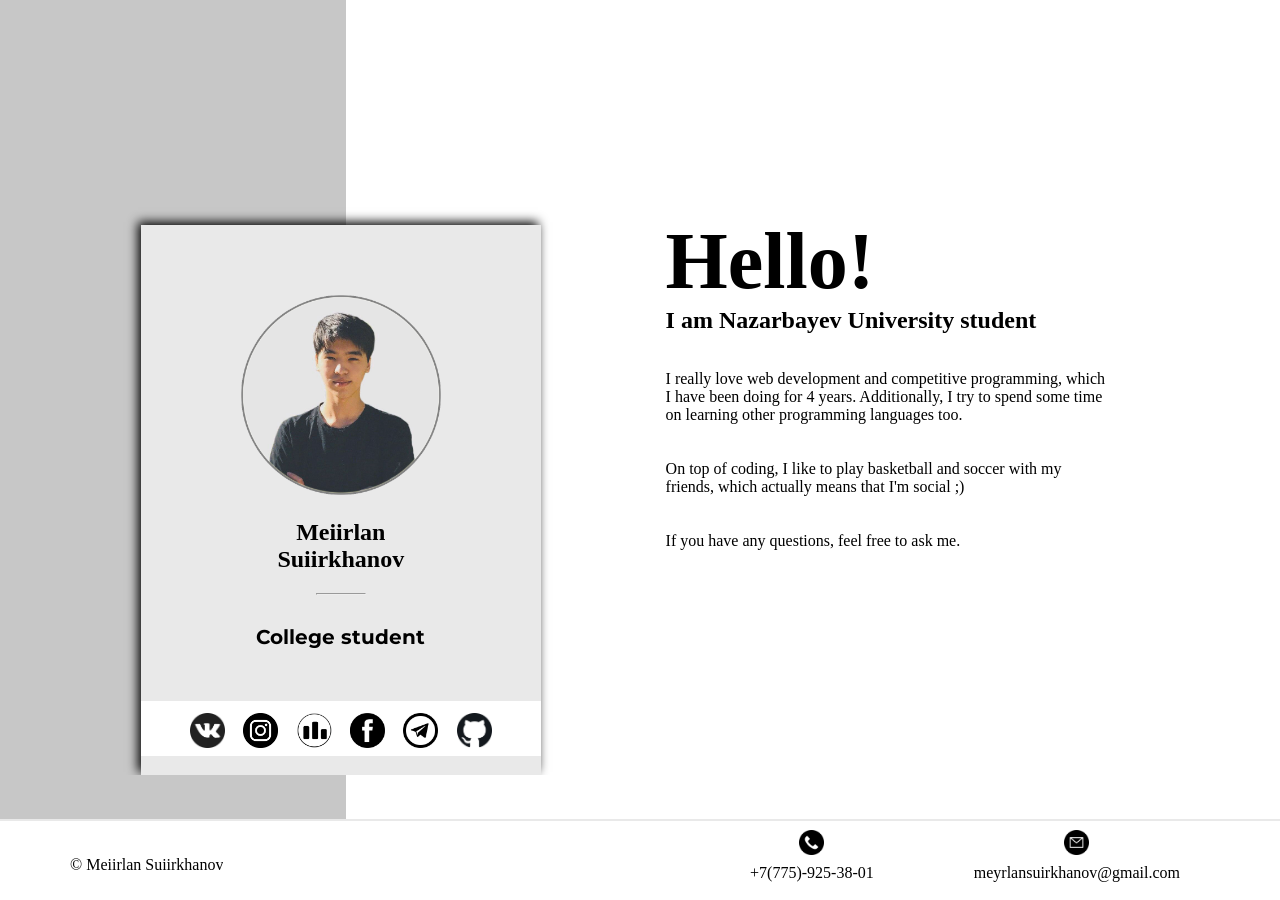
<file: index.html>
<!DOCTYPE html>

<html>

  <head>

    <title> Meiirlan </title>
    <link rel="stylesheet" href="./style.css">
    <link rel="icon" href="./images/letter.png">
    <meta name="viewport" content="width=device-width, initial-scale=1.0">

  </head>

  <body>

    <div class="half-of-page"> </div>

    <div class="my-box">

      <img src="./images/myimage.png" alt="" class="my-image">
      <h2 class="my-name-surname"> Meiirlan <br> Suiirkhanov </h2>

      <hr>

      <h2 class="college"> College student </h2>

      <div class="container">

        <ul class="contacts">

          <li> <a href="https://vk.com/callmern" target="_blank"> <img class="contact" src="./images/vk.png" alt="vk"> </a> </li>

          <li> <a href="https://www.instagram.com/codenrap/" target="_blank"> <img class="contact" src="./images/insta.png" alt="insta"> </a> </li>

          <li> <a href="https://codeforces.com/profile/ASAP_Mike" target="_blank"> <img class="contact" src="./images/codeforces.png" alt="codeforces"> </a> </li>

          <li> <a href="https://www.facebook.com/meyrlan.suirkhanov.9/" target="_blank"> <img class="contact" src="./images/facebook.png" alt="facebook"> </a> </li>

          <li> <a href="https://t.me/livenigga" target="_blank"> <img class="contact" src="./images/telegram.png" alt="telegram"> </a> </li>

          <li> <a href="https://github.com/meyrlan" target="_blank"> <img class="contact" src="./images/github.png" alt="github"> </a> </li>

        </ul>

      </div>

    </div>

    <div class="text-part">

      <div class="info-header">

        <h1 class="info-hello"> Hello! </h1>
        <h2> I am Nazarbayev University student </h2>

      </div>

      <br class="line-border">
      <br class="mobile-version-none">

      <div class="words">

        <p class="paragraph"> I really love web development and competitive programming, which I have been doing for 4 years. Additionally, I try to spend some time on learning other programming languages too. </p>

        <br class="line-border">
        <br class="line-border">

        <p class="paragraph"> On top of coding, I like to play basketball and soccer with my friends, which actually means that I'm social ;) </p>

        <br>
        <br class="line-border">

        <p class="paragraph"> If you have any questions, feel free to ask me. </p>

      </div>

    </div>

    <footer>

      <p class="copyright"> &copy; Meiirlan Suiirkhanov </p>

      <table class = "my-contacts">

        <tr>
          <th> <a href="tel: 87759253801"> <img src="./images/phone.png" alt=""> </a> </th>
          <th> <a href="mailto: meyrlansuirkhanov@gmail.com"> <img src="./images/email.png" alt=""> </a> </th>
        </tr>

        <tr>
          <td><a href="tel: 87759253801"> +7(775)-925-38-01 </a></td>
          <td> <a href="mailto: meyrlansuirkhanov@gmail.com">meyrlansuirkhanov@gmail.com</a></td>
        </tr>

      </table>

    </footer>

  </body>

</html>
</file>
<file: style.css>
@import url('https://fonts.googleapis.com/css2?family=Montserrat:wght@100&display=swap');

*{
  margin: 0;
  padding: 0;
  box-sizing: border-box;
  overflow: hidden;
}

.half-of-page{
  width: 40vw;
  height: 100vh;
  background: #c7c7c7;
  position: absolute;
  left: 0;
  top: 0;
  z-index: -2;
}

.my-box{
  text-align: center;
  align-items: center;
  background: #e9e9e9;
  width: 400px;
  height: 550px;
  margin: 20vh 0 0 25vw;
  font-family: Roboto;
  box-shadow: -3px -3px 10px black;
  z-index: 5;
}

.my-image{
  width: 200px;
  margin-top: 70px;
}

.my-image:hover{
  -webkit-animation: highlight_picture 0.25s 1;
  opacity: 0.8;
}

@keyframes highlight_picture{
  0%{
    opacity: 1;
  }
  100%{
    opacity: 0.8;
  }
}

.my-name-surname{
  margin-top: 20px;
}

hr{
  width: 50px;
  margin: 20px auto 30px auto;
}

.college{
  font-family: 'Montserrat', sans-serif;
  font-size: 20px;
}

.container{
  background: white;
  height: 55px;
  width: 100%;
  margin-top: 13%;
}

.contacts{
  display: flex;
  margin-top: 3%;
  margin-left: 10%;
  margin-right: 10%;
}

.contact{
  width: 35px;
  height: 35px;
}

.contact, li{
  margin: auto;
}

li:hover{
  animation: show_icon 0.5s 1;
}

@keyframes show_icon{
  0%{
    transform: translateY(0px);
  }
  50%{
    transform: translateY(5px);
  }
  100%{
    transform: translateY(0px);
  }
}

.text-part{
  position: absolute;
  right: 19vw;
  top: 24vh;
  background: none;
  width: 30vw;
  height: 70vh;
  z-index: 1;
  font-family: Roboto;
}

.info-hello{
  font-size: 80px;
}

footer{
  position: absolute;
  display: flex;
  bottom: 0;
  background: white;
  width: 100vw;
  height: 9%;
  border-top: 2px solid #e9e9e9;
  font-family: Roboto;
  z-index: 3;
}

.copyright{
  font-size: 16px;
  margin: 35px 0px 0px 70px;
}

.my-contacts{
  position: absolute;
  bottom: 13px;
  right: 0;
  font-size: 16px;
  border-spacing: 100px 5px;
  border-collapse: separate;
}

.my-contacts th img:hover{
  animation: move_icon 0.5s 1;
}

@keyframes move_icon{
  0%{
    transform: scale(1, 1);
  }
  50%{
    transform: scale(1.1, 1.1);
  }
  100%{
    transform: scale(1, 1);
  }
}

.my-contacts img{
  width: 25px;
}
.my-contacts tr td a{
  text-decoration: none;
  color: black;
}

th{
  border-spacing: 20px 0;
}

@media screen and (min-width: 2600px){
  .my-box{
    margin: 25vh 0 0 23vw;
  }
  .half-of-page{
    width: 29vw;
  }
}

@media screen and (min-width: 1600px) and (max-width: 2600px){
  .my-box{
    margin: 25vh 0 0 20vw;
  }
  .text-part{
    right: 22vw;
    top: 28vh;
  }
  .half-of-page{
    width: 28vw;
  }
}

@media screen and (min-width: 1400px) and (max-width: 1600px){
  .text-part{
    right: 12vw;
  }
}

@media screen and (min-width: 1024px) and (max-width: 1400px){
  .half-of-page{
    width: 27vw;
  }
  .my-box{
    margin: 25vh 0 0 11vw;
  }
  .text-part{
    width: 35vw;
    right: 13vw;
  }
}

@media screen and (min-width: 0px) and (max-width: 1024px){
  .half-of-page{
    height: 30vh;
    width: 100vw;
  }
  .my-box{
    margin: 6vh auto 0 auto;
  }
  .info-header h1{
    font-size: 50px;
  }
  .info-header h2{
    font-size: 20px;
  }
  .info-header{
    margin-left: 10px;
  }
  .text-part{
    width: 90vw;
    height: 50vh;
    position: absolute;
    top: 63vh;
    left: 20px;
  }
  .paragraph{
    font-size: 15px;
  }
  .line-border{
    display: none;
  }
  .paragraph{
    text-indent: 20px;
  }
  .my-contacts{
    border-spacing: 20px 5px;
  }
}

@media screen and (min-width: 400px) and (max-width: 730px){

  .my-image{
    width: 120px;
    margin-top: 35px;
  }

  .my-box{
    width: 250px;
    height: 340px;
  }

  .my-name-surname{
    margin-top: 10px;
    font-size: 20px;
  }

  .college{
    font-size: 15px;
  }

  hr{
    width: 30px;
    margin: 10px auto 20px auto;
  }

  .container{
    height: 42px;
    width: 100%;
  }

  .contact{
    width: 23px;
    height: 23px;
  }

  .half-of-page{
    height: 25vh;
  }

  .text-part{
    margin-top: 30px;
    top: 50vh;
    left: 20px;
  }

  .paragraph{
    font-size: 14px;
  }

  .line-border{
    display: none;
  }
  .mobile-version-none{
    display: none;
  }

  .info-header{
    margin-top: 5vw;
  }

  .copyright{
    font-size: 12px;
    margin: auto 0 auto 30px;
  }

  .my-contacts{
    bottom: 0px;
    font-size: 9px;
    border-spacing: auto;
    border-collapse: separate;
  }

  .my-contacts img{
    width: 30px;
    margin: 0 2vw 1vh 0;
  }

  .my-contacts td{
    display: none;
  }

}

@media screen and (min-width: 0px) and (max-width: 400px){
  .my-image{
    width: 120px;
    margin-top: 35px;
  }

  .my-box{
    width: 250px;
    height: 340px;
    margin: 2vh auto 0 auto;
  }

  .my-name-surname{
    margin-top: 10px;
    font-size: 20px;
  }

  .college{
    font-size: 15px;
  }

  hr{
    width: 30px;
    margin: 10px auto 20px auto;
  }

  .container{
    height: 42px;
    width: 100%;
  }

  .contact{
    width: 23px;
    height: 23px;
  }

  .half-of-page{
    height: 25vh;
  }

  .text-part{
    margin-top: 30px;
    top: 50vh;
    left: 20px;
  }

  .paragraph{
    font-size: 12px;
  }

  .line-border{
    display: none;
  }
  .mobile-version-none{
    display: none;
  }

  .info-header{
    margin-top: 10vw;
  }

  .info-header h1{
    font-size: 30px;
  }

  .info-header h2{
    font-size: 13px;
    margin-bottom: 17px;
    margin-top: 5px;
  }

  .copyright{
    font-size: 12px;
    margin: 20px 0 0 40px;
  }

  .my-contacts{
    bottom: 0px;
    font-size: 9px;
    border-spacing: 10px 5px;
    border-collapse: separate;
  }

  .my-contacts img{
    width: 30px;
    margin: 0 2vw 1vh 0;
  }

  .my-contacts td{
    display: none;
  }
}

@media screen and (min-height: 600px) and (max-height: 640px){
  .words br{
    display: none;
  }
}
</file>
